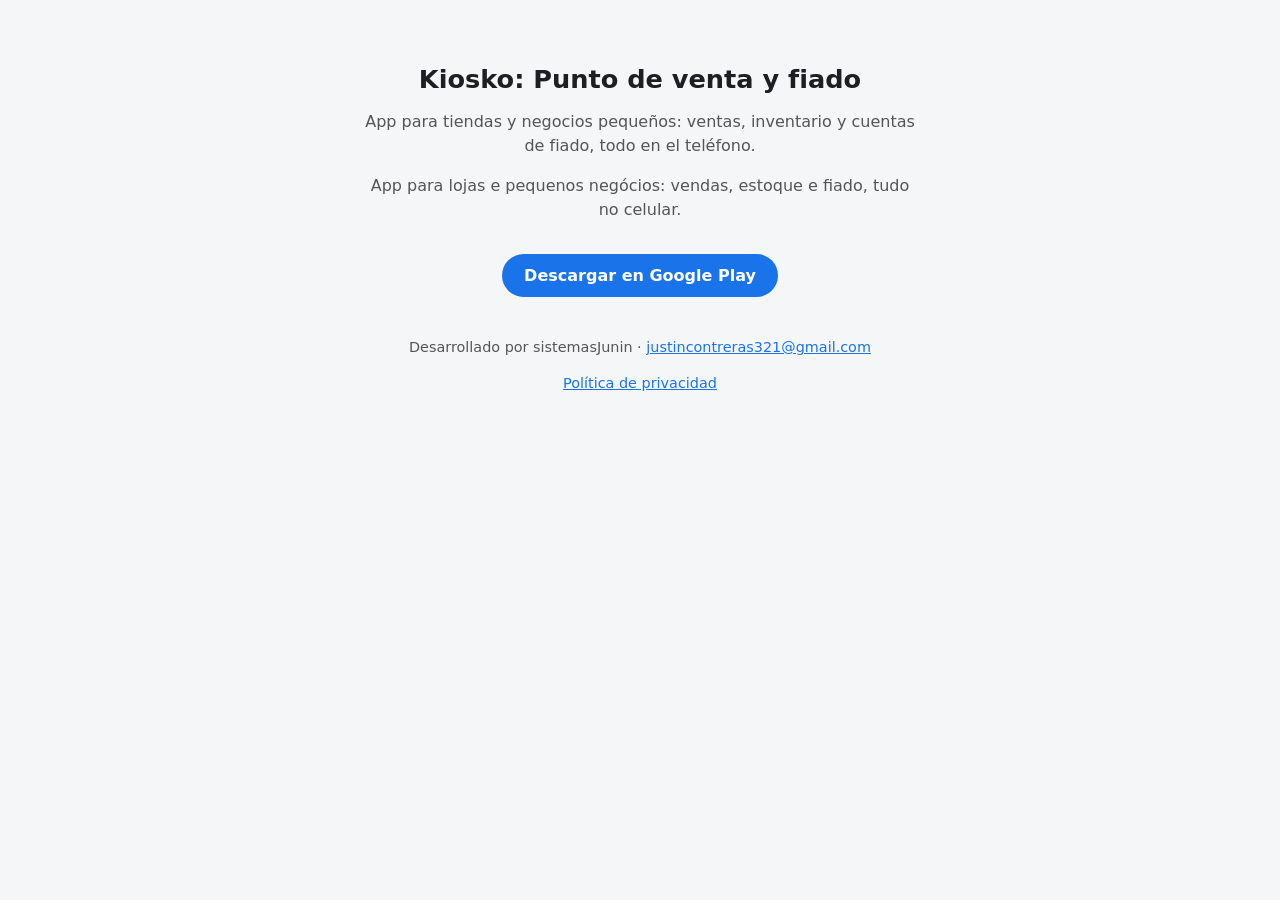
<file: index.html>
<!doctype html>
<html lang="es">
<head>
<meta charset="utf-8">
<meta name="viewport" content="width=device-width, initial-scale=1">
<title>sistemasJunin</title>
<style>
  body{margin:0;font-family:system-ui,-apple-system,"Segoe UI",Roboto,sans-serif;background:#f5f6f8;color:#1c1f24}
  main{max-width:560px;margin:0 auto;padding:48px 16px;text-align:center}
  img{width:96px;height:96px;border-radius:22px}
  h1{font-size:1.6rem;margin:16px 0 4px}
  p{color:#555;line-height:1.5}
  a.btn{display:inline-block;margin-top:16px;padding:12px 22px;background:#1a73e8;color:#fff;border-radius:999px;text-decoration:none;font-weight:600}
  footer{margin-top:40px;font-size:.9rem}
  footer a{color:#1a73e8}
</style>
</head>
<body>
<main>
  <h1>Kiosko: Punto de venta y fiado</h1>
  <p>App para tiendas y negocios pequeños: ventas, inventario y cuentas de fiado, todo en el teléfono.</p>
  <p lang="pt-BR">App para lojas e pequenos negócios: vendas, estoque e fiado, tudo no celular.</p>
  <a class="btn" href="https://play.google.com/store/apps/details?id=com.kioskoapp.pos">Descargar en Google Play</a>
  <footer>
    <p>Desarrollado por sistemasJunin · <a href="mailto:justincontreras321@gmail.com">justincontreras321@gmail.com</a></p>
    <p><a href="https://sites.google.com/view/kiosko-privacidad">Política de privacidad</a></p>
  </footer>
</main>
</body>
</html>
</file>
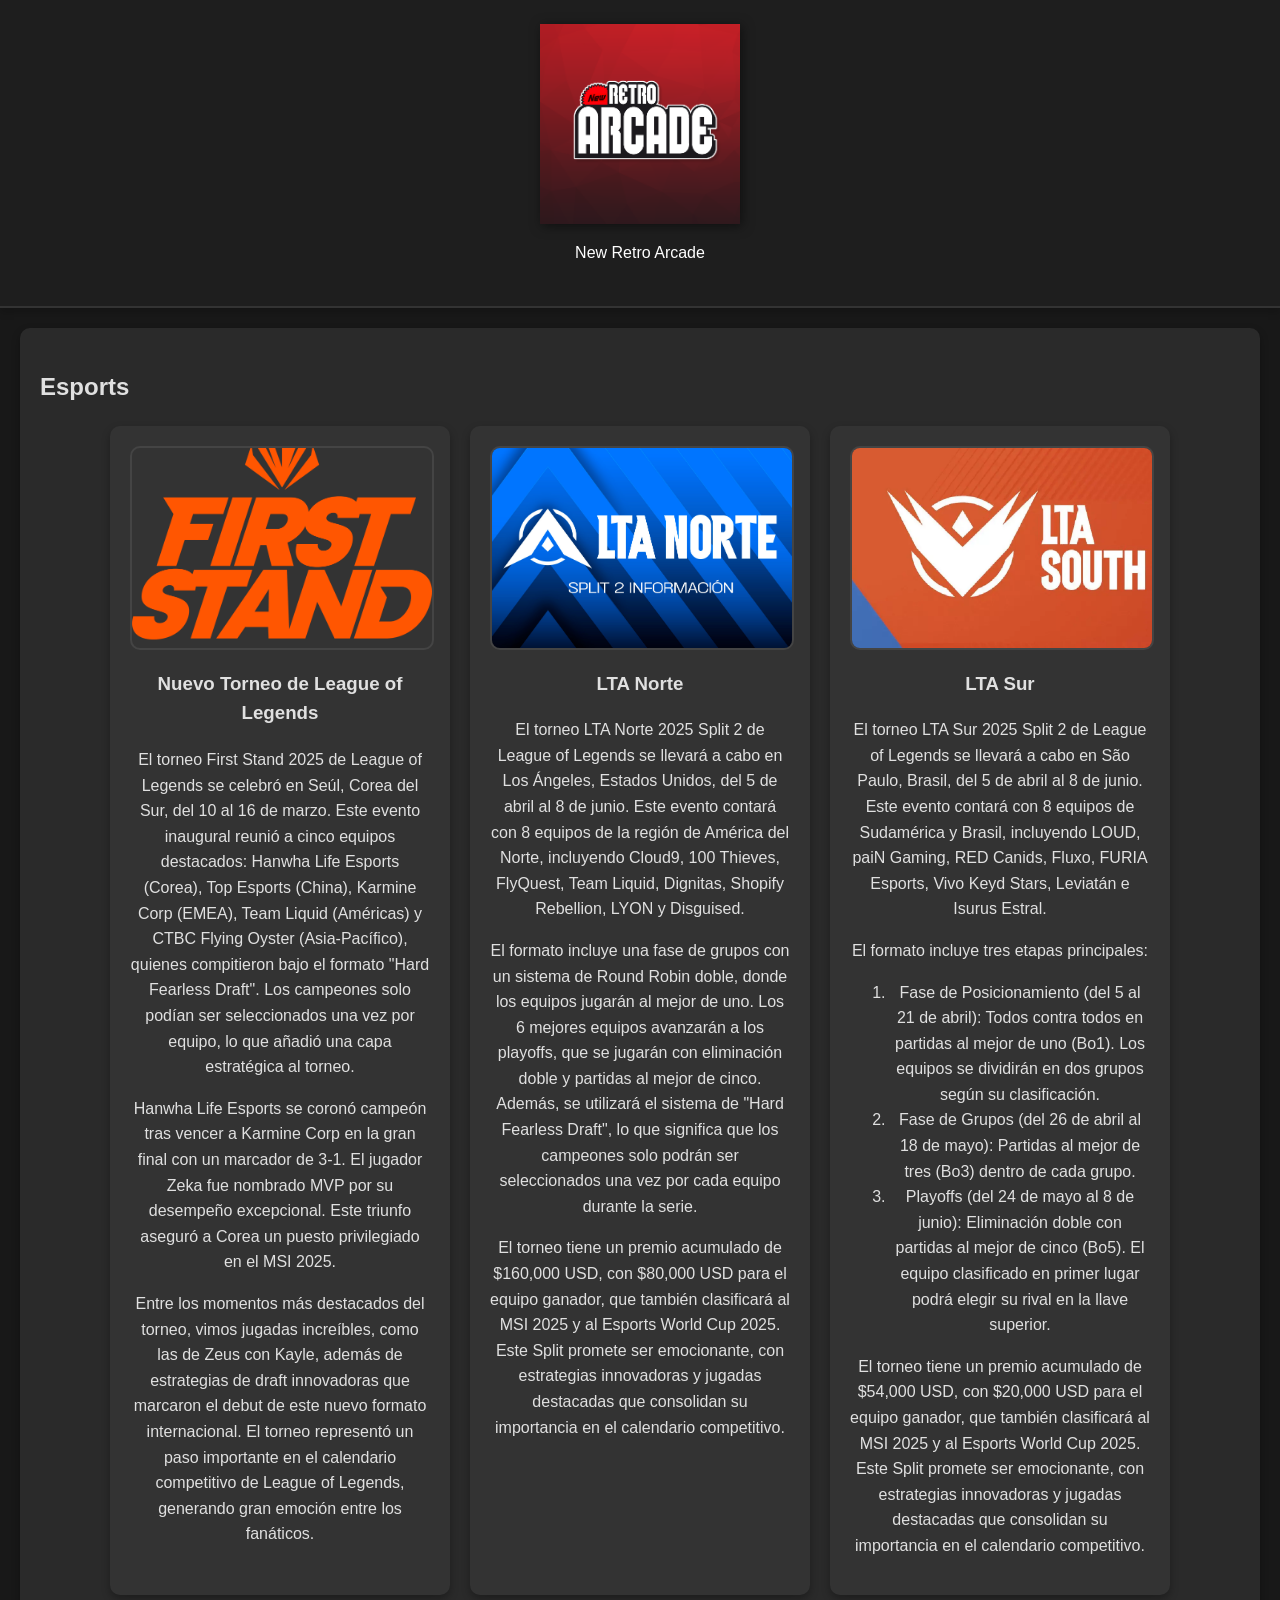
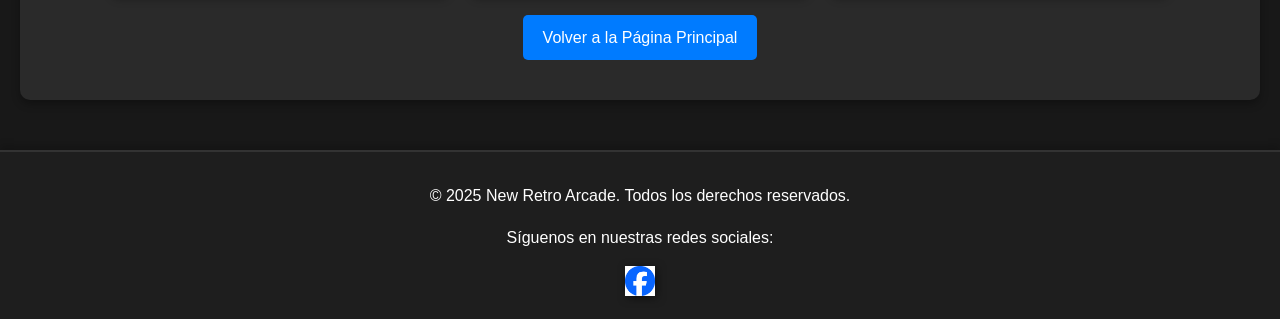
<file: diseño muckup/Esports.html>
<!DOCTYPE html>
<html lang="es">
<head>
    <meta charset="UTF-8">
    <meta name="viewport" content="width=device-width, initial-scale=1.0">
    <title>Esports - New Retro Arcade</title>
    <link rel="stylesheet" href="style/Esports.css">
    <link rel="icon" href="img/NEW RETRO LOGO.png" type="image/x-icon">
</head>
<body>
    <header>
        <h1>
            <img src="img/NEW RETRO LOGO.png" alt="Esports">
        </h1>
        <p>New Retro Arcade</p>
    </header>

    <main>
        <section>
            <h2>Esports</h2>
            <div class="content">
                <div class="content-block">
                    <a href="https://lolesports.com/es-MX/tournament/113470740394381750/stage/113470740395299255" target="_blank">
                        <img src="img/imagenes esports/First_Stand_logo.webp" alt="League of Legends Esports" style="cursor: pointer;">
                    </a>
                    <h3>Nuevo Torneo de League of Legends</h3>
                    <p>El torneo First Stand 2025 de League of Legends se celebró en Seúl, Corea del Sur, del 10 al 16 de marzo. Este evento inaugural reunió a cinco equipos destacados: Hanwha Life Esports (Corea), Top Esports (China), Karmine Corp (EMEA), Team Liquid (Américas) y CTBC Flying Oyster (Asia-Pacífico), quienes compitieron bajo el formato "Hard Fearless Draft". Los campeones solo podían ser seleccionados una vez por equipo, lo que añadió una capa estratégica al torneo.</p>
                    <p>Hanwha Life Esports se coronó campeón tras vencer a Karmine Corp en la gran final con un marcador de 3-1. El jugador Zeka fue nombrado MVP por su desempeño excepcional. Este triunfo aseguró a Corea un puesto privilegiado en el MSI 2025.</p>
                    <p>Entre los momentos más destacados del torneo, vimos jugadas increíbles, como las de Zeus con Kayle, además de estrategias de draft innovadoras que marcaron el debut de este nuevo formato internacional. El torneo representó un paso importante en el calendario competitivo de League of Legends, generando gran emoción entre los fanáticos.</p>
                </div>

                <div class="content-block">
                    <a href="https://lolesports.com/es-MX/leagues/lta_n" target="_blank">
                        <img src="img/imagenes esports/LTAN_NORTE.jpg" alt="LTA Norte" style="cursor: pointer;">
                    </a>
                    <h3>LTA Norte</h3>
                    <p>El torneo LTA Norte 2025 Split 2 de League of Legends se llevará a cabo en Los Ángeles, Estados Unidos, del 5 de abril al 8 de junio. Este evento contará con 8 equipos de la región de América del Norte, incluyendo Cloud9, 100 Thieves, FlyQuest, Team Liquid, Dignitas, Shopify Rebellion, LYON y Disguised.</p>
                    <p>El formato incluye una fase de grupos con un sistema de Round Robin doble, donde los equipos jugarán al mejor de uno. Los 6 mejores equipos avanzarán a los playoffs, que se jugarán con eliminación doble y partidas al mejor de cinco. Además, se utilizará el sistema de "Hard Fearless Draft", lo que significa que los campeones solo podrán ser seleccionados una vez por cada equipo durante la serie.</p>
                    <p>El torneo tiene un premio acumulado de $160,000 USD, con $80,000 USD para el equipo ganador, que también clasificará al MSI 2025 y al Esports World Cup 2025. Este Split promete ser emocionante, con estrategias innovadoras y jugadas destacadas que consolidan su importancia en el calendario competitivo.</p>
                </div>

                <div class="content-block">
                    <a href="https://lolesports.com/es-MX/leagues/lta_s" target="_blank">
                        <img src="img/imagenes esports/LTA-South.webp" alt="LTA Sur" style="cursor: pointer;">
                    </a>
                    <h3>LTA Sur</h3>
                    <p>El torneo LTA Sur 2025 Split 2 de League of Legends se llevará a cabo en São Paulo, Brasil, del 5 de abril al 8 de junio. Este evento contará con 8 equipos de Sudamérica y Brasil, incluyendo LOUD, paiN Gaming, RED Canids, Fluxo, FURIA Esports, Vivo Keyd Stars, Leviatán e Isurus Estral.</p>
                    <p>El formato incluye tres etapas principales:</p>
                    <ol>
                        <li>Fase de Posicionamiento (del 5 al 21 de abril): Todos contra todos en partidas al mejor de uno (Bo1). Los equipos se dividirán en dos grupos según su clasificación.</li>
                        <li>Fase de Grupos (del 26 de abril al 18 de mayo): Partidas al mejor de tres (Bo3) dentro de cada grupo.</li>
                        <li>Playoffs (del 24 de mayo al 8 de junio): Eliminación doble con partidas al mejor de cinco (Bo5). El equipo clasificado en primer lugar podrá elegir su rival en la llave superior.</li>
                    </ol>
                    <p>El torneo tiene un premio acumulado de $54,000 USD, con $20,000 USD para el equipo ganador, que también clasificará al MSI 2025 y al Esports World Cup 2025. Este Split promete ser emocionante, con estrategias innovadoras y jugadas destacadas que consolidan su importancia en el calendario competitivo.</p>
                </div>
            </div>

            <div class="return-button">
                <a href="pagina_principal.html">Volver a la Página Principal</a>
            </div>
        </section>
    </main>

    <footer>
        <p>&copy; 2025 New Retro Arcade. Todos los derechos reservados.</p>
        <p>Síguenos en nuestras redes sociales:</p>
        <div class="social-icons">
            <a href="https://www.facebook.com/NewRetroArcadeRubio/">
                <img src="img/face.png" alt="Facebook">
            </a>
        </div>
    </footer>
</body>
</html>
</file>
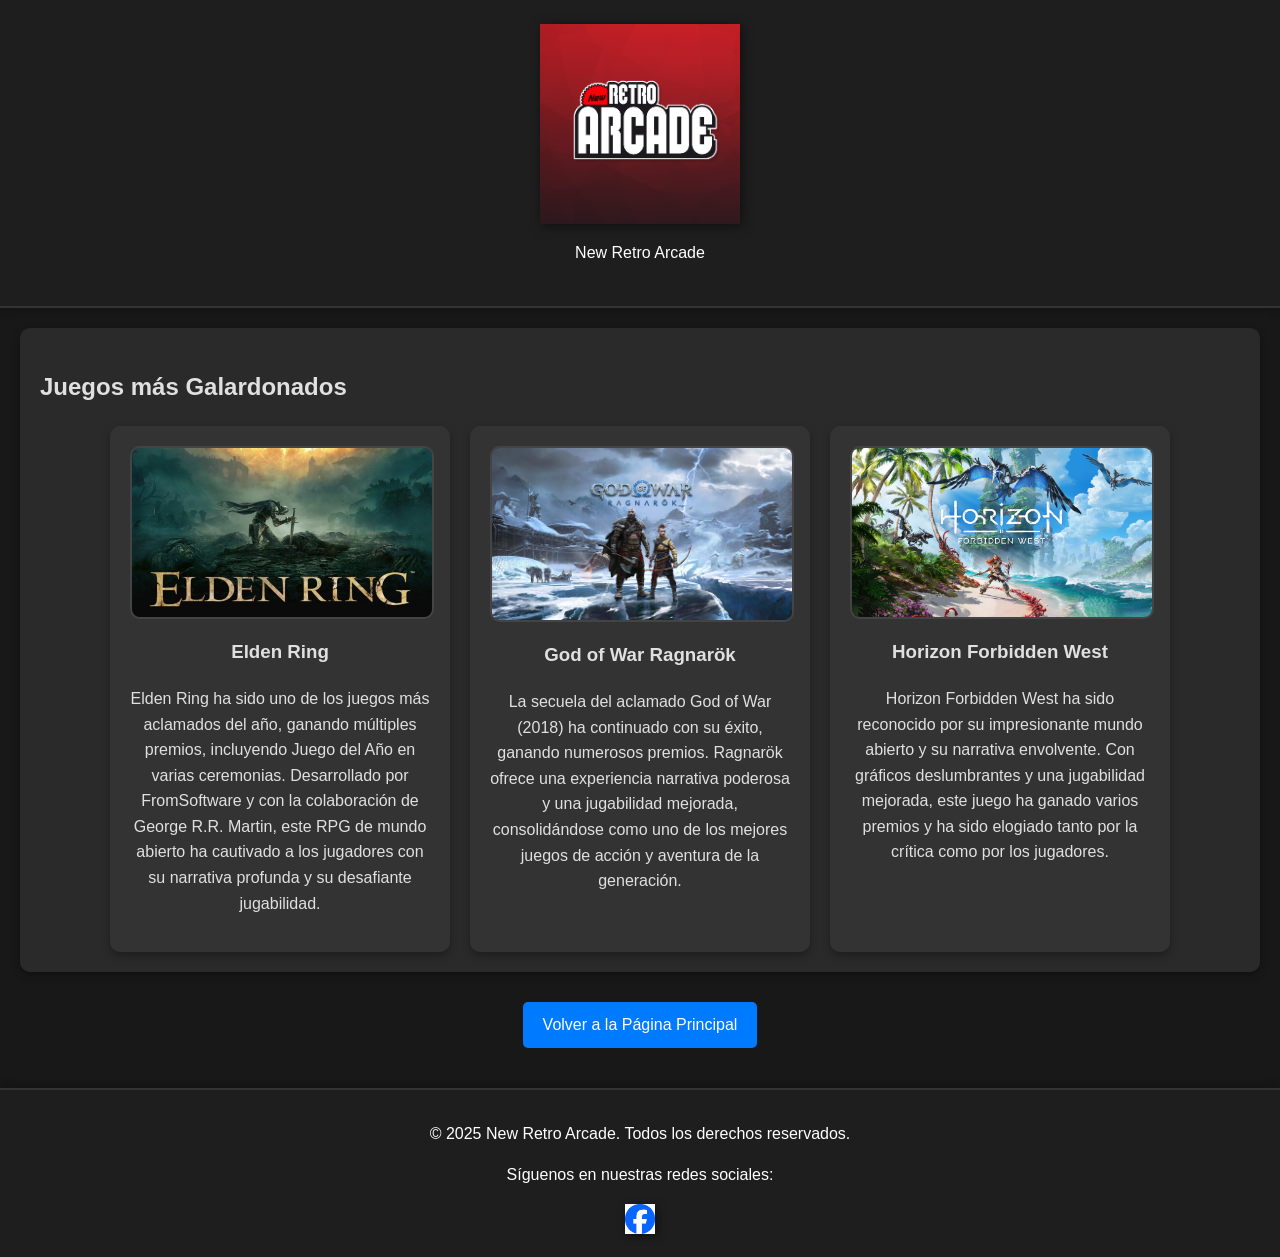
<file: diseño muckup/juegos.html>
<!DOCTYPE html>
<html lang="es">
<head>
    <meta charset="UTF-8">
    <meta name="viewport" content="width=device-width, initial-scale=1.0">
    <title>Juegos más Galardonados - New Retro Arcade</title>
    <link rel="stylesheet" href="style/Juegos.css">
    <link rel="icon" href="img/NEW RETRO LOGO.png" type="image/x-icon">
</head>
<body>
    <header>
        <h1><img src="img/NEW RETRO LOGO.png" alt="Esports"></h1>
        <p>New Retro Arcade</p>
        </div>
    </header>

    <main>
        <section>
            <h2>Juegos más Galardonados</h2>

            <div class="content">
                <div class="content-block">
                    <img src="img/Se-rumorea-que-Elden-Ring-realizara-proximamente-una-nueva-prueba.jpg" alt="Elden Ring">
                    <h3>Elden Ring</h3>
                    <p>Elden Ring ha sido uno de los juegos más aclamados del año, ganando múltiples premios, incluyendo Juego del Año en varias ceremonias. Desarrollado por FromSoftware y con la colaboración de George R.R. Martin, este RPG de mundo abierto ha cautivado a los jugadores con su narrativa profunda y su desafiante jugabilidad.</p>
                </div>

                <div class="content-block">
                    <img src="img/imagenes juegos/GOW.jpg" alt="God of War Ragnarök">
                    <h3>God of War Ragnarök</h3>
                    <p>La secuela del aclamado God of War (2018) ha continuado con su éxito, ganando numerosos premios. Ragnarök ofrece una experiencia narrativa poderosa y una jugabilidad mejorada, consolidándose como uno de los mejores juegos de acción y aventura de la generación.</p>
                </div>

                <div class="content-block">
                    <img src="img/imagenes juegos/horizon.avif" alt="Horizon Forbidden West">
                    <h3>Horizon Forbidden West</h3>
                    <p>Horizon Forbidden West ha sido reconocido por su impresionante mundo abierto y su narrativa envolvente. Con gráficos deslumbrantes y una jugabilidad mejorada, este juego ha ganado varios premios y ha sido elogiado tanto por la crítica como por los jugadores.</p>
                </div>
            </div>
        </section>

        <div class="return-button">
            <a href="pagina_principal.html">Volver a la Página Principal</a>
        </div>
    </main>

    <footer>
        <p>&copy; 2025 New Retro Arcade. Todos los derechos reservados.</p>
        <p>Síguenos en nuestras redes sociales:</p>
        <div class="social-icons">
            <a href="https://www.facebook.com/NewRetroArcadeRubio/"><img src="img/face.png" alt="Facebook"></a>
        </div>
    </footer>
</body>
</html>
</file>
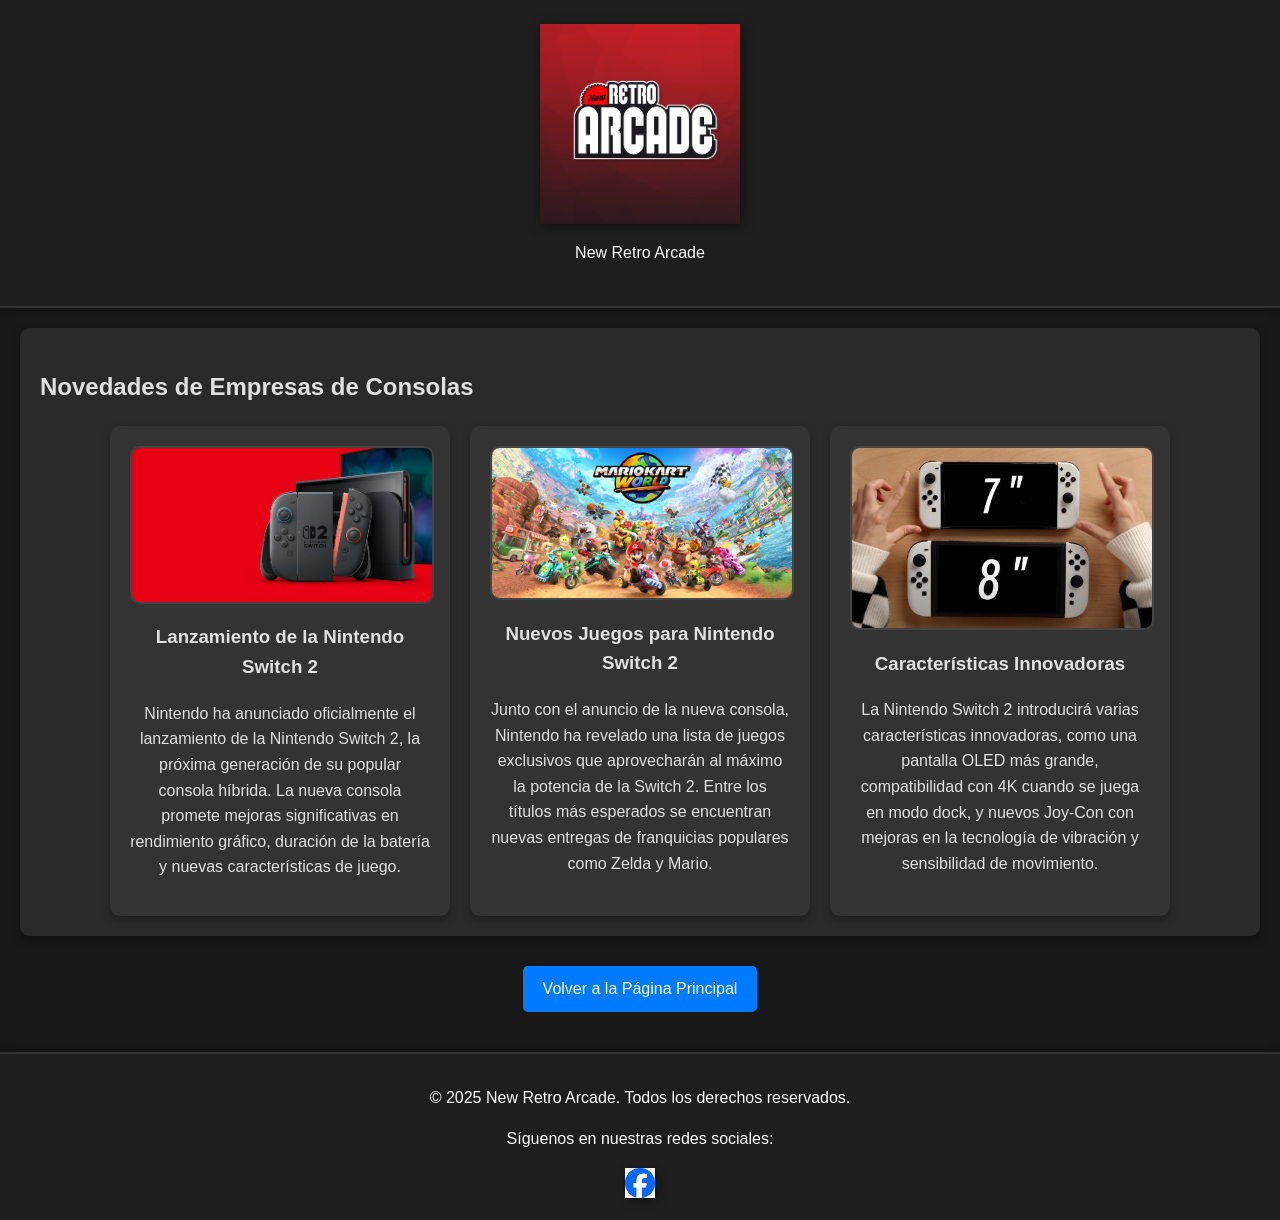
<file: diseño muckup/Novedades_de_consolas.html>
<!DOCTYPE html>
<html lang="es">
<head>
    <meta charset="UTF-8">
    <meta name="viewport" content="width=device-width, initial-scale=1.0">
    <title>Novedades de Consolas - New Retro Arcade</title>
    <link rel="stylesheet" href="style/Novedades.css">
    <link rel="icon" href="img/NEW RETRO LOGO.png" type="image/x-icon">
</head>
<body>
    <header>
        <h1><img src="img/NEW RETRO LOGO.png" alt="Esports"></h1>
        <p>New Retro Arcade</p>
    </header>

    <main>
        <section>
            <h2>Novedades de Empresas de Consolas</h2>

            <div class="content">
                <div class="content-block">
                    <img src="img/imagenes_novedades de consolas/switch2.webp" alt="Nintendo Switch 2">
                    <h3>Lanzamiento de la Nintendo Switch 2</h3>
                    <p>Nintendo ha anunciado oficialmente el lanzamiento de la Nintendo Switch 2, la próxima generación de su popular consola híbrida. La nueva consola promete mejoras significativas en rendimiento gráfico, duración de la batería y nuevas características de juego.</p>
                </div>

                <div class="content-block">
                    <img src="img/imagenes_novedades de consolas/mariokart_world.jpg" alt="Juegos de Nintendo Switch 2">
                    <h3>Nuevos Juegos para Nintendo Switch 2</h3>
                    <p>Junto con el anuncio de la nueva consola, Nintendo ha revelado una lista de juegos exclusivos que aprovecharán al máximo la potencia de la Switch 2. Entre los títulos más esperados se encuentran nuevas entregas de franquicias populares como Zelda y Mario.</p>
                </div>

                <div class="content-block">
                    <img src="img/imagenes_novedades de consolas/nintendo-switch-2-maqueta-2-1000x600.jpg" alt="Características de Nintendo Switch 2">
                    <h3>Características Innovadoras</h3>
                    <p>La Nintendo Switch 2 introducirá varias características innovadoras, como una pantalla OLED más grande, compatibilidad con 4K cuando se juega en modo dock, y nuevos Joy-Con con mejoras en la tecnología de vibración y sensibilidad de movimiento.</p>
                </div>
            </div>
        </section>

        <div class="return-button">
            <a href="pagina_principal.html">Volver a la Página Principal</a>
        </div>
    </main>

    <footer>
        <p>&copy; 2025 New Retro Arcade. Todos los derechos reservados.</p>
        <p>Síguenos en nuestras redes sociales:</p>
        <div class="social-icons">
            <a href="https://www.facebook.com/NewRetroArcadeRubio/"><img src="img/face.png" alt="Facebook"></a>
        </div>
    </footer>
</body>
</html>
</file>
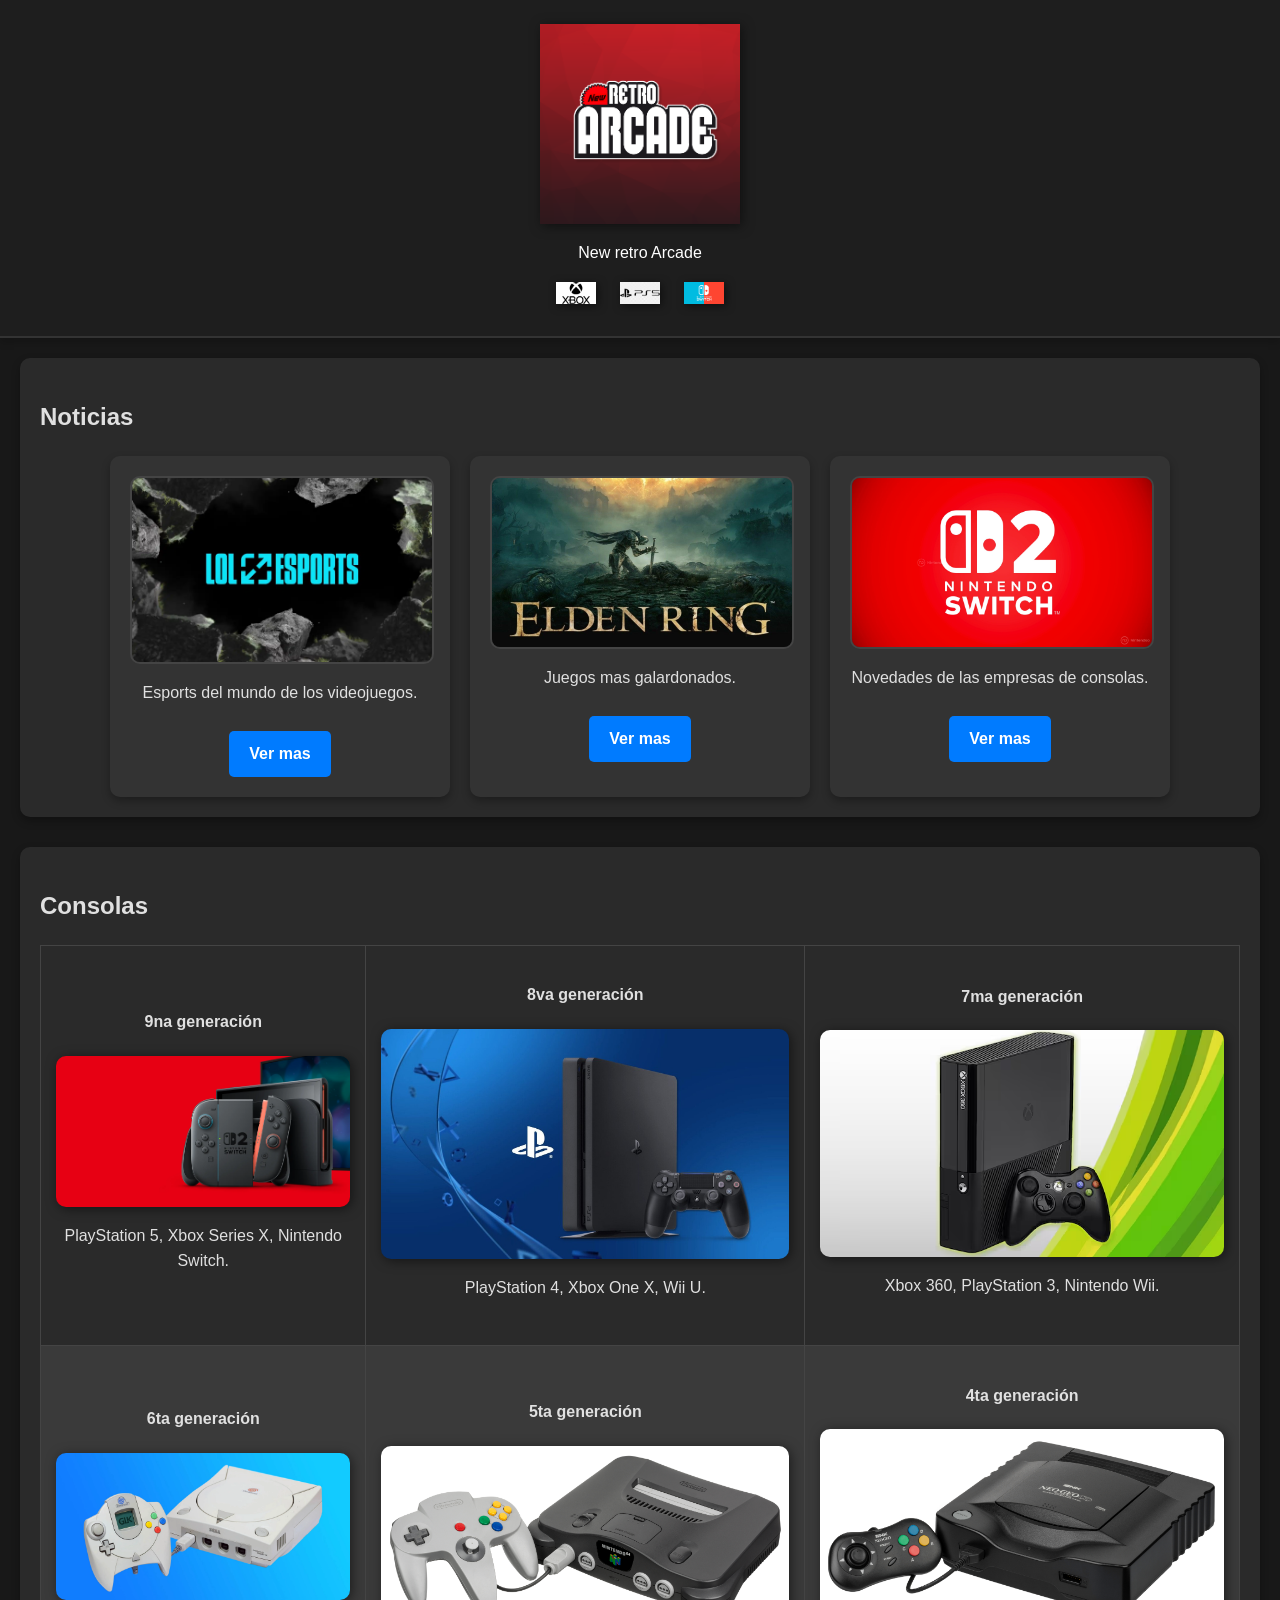
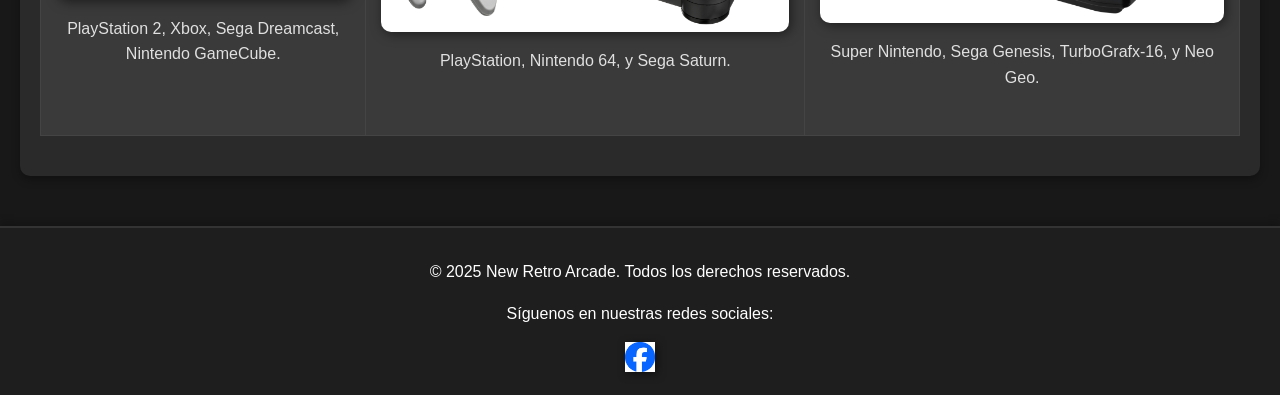
<file: diseño muckup/pagina_principal.html>
<!DOCTYPE html>
<html lang="es">
<head>
    <meta charset="UTF-8">
    <meta name="viewport" content="width=device-width, initial-scale=1.0">
    <title>New Retro Arcade</title>
    <link rel="stylesheet" href="style/pagina_principal.css">
    <link rel="icon" href="img/NEW RETRO LOGO.png" type="image/x-icon">
</head>
<body>
    <header>
        <h1><img src="img/NEW RETRO LOGO.png" alt="Esports"></h1>
        <p>New retro Arcade</p>
        <div class="icons">
            <img src="img/Xbox-Logo.jpg" alt="Xbox">
            <img src="img/ps5 logistico.png" alt="PlayStation">
            <img src="img/nintendo.jpg" alt="Nintendo Switch">
        </div>
    </header>

    <main>
        <section>
            <h2>Noticias</h2>

            <div class="content">
                <div class="content-block">
                    <img src="img/LoL-Esports.webp" alt="Esports">
                    <p>Esports del mundo de los videojuegos.</p>
                    <a href="Esports.html">Ver mas</a>
                </div>
                <div class="content-block">
                    <img src="img/Se-rumorea-que-Elden-Ring-realizara-proximamente-una-nueva-prueba.jpg" alt="Elden Ring">
                    <p>Juegos mas galardonados.</p>
                    <a href="juegos.html">Ver mas</a>
                </div>
                <div class="content-block">
                    <img src="img/Presentacion-Nintendo-Switch-2.webp" alt="Nintendo Switch">
                    <p>Novedades de las empresas de consolas.</p>
                    <a href="Novedades_de_consolas.html">Ver mas</a>
                </div>
            </div>
        </section>

        <section>
            <h2>Consolas</h2>

            <table class="consoles-table">
                <tr>
                    <td>
                        <div class="generation">
                            <h4>9na generación</h4>
                            <a href="https://es.wikipedia.org/wiki/Videoconsolas_de_novena_generaci%C3%B3n" target="_blank">
                                <img src="img/imagenes consolas/l-kv-pic.webp" alt="PlayStation 5, Xbox Series X, Nintendo Switch">
                            </a>
                            <p>PlayStation 5, Xbox Series X, Nintendo Switch.</p>
                        </div>
                    </td>
                    <td>
                        <div class="generation">
                            <h4>8va generación</h4>
                            <a href="https://es.wikipedia.org/wiki/Videoconsolas_de_octava_generaci%C3%B3n" target="_blank">
                                <img src="img/imagenes consolas/ps4.jpeg" alt="PlayStation 4, Xbox One X, Wii U">
                            </a>
                            <p>PlayStation 4, Xbox One X, Wii U.</p>
                        </div>
                    </td>
                    <td>
                        <div class="generation">
                            <h4>7ma generación</h4>
                            <a href="https://es.wikipedia.org/wiki/Videoconsolas_de_s%C3%A9ptima_generaci%C3%B3n" target="_blank">
                                <img src="img/imagenes consolas/xbox360.avif" alt="Xbox 360, PlayStation 3, Nintendo Wii">
                            </a>
                            <p>Xbox 360, PlayStation 3, Nintendo Wii.</p>
                        </div>
                    </td>
                </tr>
                <tr>
                    <td>
                        <div class="generation">
                            <h4>6ta generación</h4>
                            <a href="https://es.wikipedia.org/wiki/Videoconsolas_de_sexta_generaci%C3%B3n" target="_blank">
                                <img src="img/imagenes consolas/sega.webp" alt="PlayStation 2, Xbox, Sega Dreamcast, Nintendo GameCube">
                            </a>
                            <p>PlayStation 2, Xbox, Sega Dreamcast, Nintendo GameCube.</p>
                        </div>
                    </td>
                    <td>
                        <div class="generation">
                            <h4>5ta generación</h4>
                            <a href="https://es.wikipedia.org/wiki/Videoconsolas_de_quinta_generaci%C3%B3n" target="_blank">
                                <img src="img/imagenes consolas/n64.jpg" alt="PlayStation, Nintendo 64, Sega Saturn">
                            </a>
                            <p>PlayStation, Nintendo 64, y Sega Saturn.</p>
                        </div>
                    </td>
                    <td>
                        <div class="generation">
                            <h4>4ta generación</h4>
                            <a href="https://es.wikipedia.org/wiki/Videoconsolas_de_cuarta_generaci%C3%B3n" target="_blank">
                                <img src="img/imagenes consolas/neogeo.jpg" alt="Super Nintendo, Sega Genesis, TurboGrafx-16, Neo Geo">
                            </a>
                            <p>Super Nintendo, Sega Genesis, TurboGrafx-16, y Neo Geo.</p>
                        </div>
                    </td>
                </tr>
            </table>
        </section>
    </main>

    <footer>
        <p>&copy; 2025 New Retro Arcade. Todos los derechos reservados.</p>
        <p>Síguenos en nuestras redes sociales:</p>
        <div class="social-icons">
            <a href="https://www.facebook.com/NewRetroArcadeRubio/"><img src="img/face.png" alt="Facebook"></a>
        </div>
    </footer>
</body>
</html>
</file>
<file: diseño muckup/style/Esports.css>
body {
    font-family: 'Arial', sans-serif;
    margin: 0;
    padding: 0;
    background-color: #121212;
    color: #e0e0e0;
    line-height: 1.6;
    display: flex;
    flex-direction: column;
    min-height: 100vh;
}

header {
    background-color: #1e1e1e;
    color: #fff;
    text-align: center;
    padding: 1.5em 0;
    border-bottom: 2px solid #333;
    box-shadow: 0 4px 8px rgba(0, 0, 0, 0.2);
    top: 0;
    z-index: 1000;
}

header h1 {
    margin: 0;
    display: flex;
    justify-content: center;
    align-items: center;
}

header h1 img {
    max-width: 100%;
    height: auto;
    width: 200px;
    transition: transform 0.3s;
    filter: drop-shadow(2px 2px 6px rgba(0, 0, 0, 0.5));
}

header h1 img:hover {
    transform: scale(1.05);
}

.icons img {
    width: 40px;
    height: auto;
    margin: 0 10px;
    transition: transform 0.3s;
    filter: drop-shadow(2px 2px 4px rgba(0, 0, 0, 0.5));
}

.icons img:hover {
    transform: scale(1.1);
}

main {
    padding: 20px;
    background-color: #181818;
    flex: 1;
}

section {
    margin-bottom: 30px;
    background-color: #2a2a2a;
    padding: 20px;
    border-radius: 10px;
    box-shadow: 0 4px 8px rgba(0, 0, 0, 0.3);
    transition: transform 0.3s, box-shadow 0.3s;
}

section:hover {
    transform: translateY(-5px);
    box-shadow: 0 6px 12px rgba(0, 0, 0, 0.4);
}

.content {
    display: flex;
    gap: 20px;
    flex-wrap: wrap;
    justify-content: center;
}

.content-block {
    flex: 1;
    min-width: 250px;
    max-width: 300px;
    text-align: center;
    background-color: #333;
    padding: 20px;
    border-radius: 10px;
    transition: background-color 0.3s, transform 0.3s, box-shadow 0.3s;
    box-shadow: 0 4px 8px rgba(0, 0, 0, 0.3);
}

.content-block:hover {
    background-color: #444;
    transform: translateY(-5px);
    box-shadow: 0 6px 12px rgba(0, 0, 0, 0.4);
}

.content-block img {
    width: 100%;
    height: auto;
    display: block;
    margin: 0 auto 15px;
    border: 2px solid #444;
    border-radius: 10px;
    transition: border-color 0.3s;
}

.content-block img:hover {
    border-color: #007BFF;
}



.consoles-table {
    width: 100%;
    border-collapse: collapse;
    margin-bottom: 20px;
}

.consoles-table th, .consoles-table td {
    padding: 15px;
    border: 1px solid #444;
    text-align: left;
}

.consoles-table th {
    background-color: #333;
}

.consoles-table tr:nth-child(even) {
    background-color: #3a3a3a;
}

.generation {
    text-align: center;
    margin-bottom: 30px;
}

.generation img {
    width: 100%;
    max-width: 100%;
    height: auto;
    display: block;
    margin: 0 auto 15px;
    border-radius: 10px;
    object-fit: contain;
    transition: transform 0.3s;
    filter: drop-shadow(2px 2px 6px rgba(0, 0, 0, 0.5));
}

.generation img:hover {
    transform: scale(1.05);
}

footer {
    background-color: #1e1e1e;
    color: #fff;
    text-align: center;
    padding: 15px 0;
    border-top: 2px solid #333;
    box-shadow: 0 -4px 8px rgba(0, 0, 0, 0.2);
}

footer .social-icons a {
    margin: 0 10px;
    transition: transform 0.3s;
}

footer .social-icons a img {
    width: 30px;
    height: auto;
    filter: drop-shadow(2px 2px 4px rgba(0, 0, 0, 0.5));
}

footer .social-icons a:hover {
    transform: scale(1.1);
}

@media (max-width: 768px) {
    header {
        padding: 1em 0;
    }

    .content {
        flex-direction: column;
        align-items: center;
    }

    .content-block {
        max-width: 100%;
    }
}
.return-button {
    text-align: center;
    margin: 20px auto;
}

.return-button a {
    display: inline-block;
    padding: 10px 20px;
    background-color: #007BFF;
    color: #fff;
    text-decoration: none;
    border-radius: 5px;
    transition: background-color 0.3s;
}

.return-button a:hover {
    background-color: #0056b3;
}
.content-block img {
    width: 100%; /* Asegura que la imagen ocupe todo el ancho del contenedor */
    height: 200px; /* Establece una altura fija para todas las imágenes */
    object-fit: cover; /* Ajusta la imagen para cubrir el área sin distorsionar */
    border: 2px solid #444;
    border-radius: 10px;
    transition: border-color 0.3s;
}

.content-block img:hover {
    border-color: #007BFF;
}
</file>
<file: diseño muckup/style/Juegos.css>
body {
    font-family: 'Arial', sans-serif;
    margin: 0;
    padding: 0;
    background-color: #121212;
    color: #e0e0e0;
    line-height: 1.6;
    display: flex;
    flex-direction: column;
    min-height: 100vh;
}

header {
    background-color: #1e1e1e;
    color: #fff;
    text-align: center;
    padding: 1.5em 0;
    border-bottom: 2px solid #333;
    box-shadow: 0 4px 8px rgba(0, 0, 0, 0.2);
    top: 0;
    z-index: 1000;
}

header h1 {
    margin: 0;
    display: flex;
    justify-content: center;
    align-items: center;
}

header h1 img {
    max-width: 100%;
    height: auto;
    width: 200px;
    transition: transform 0.3s;
    filter: drop-shadow(2px 2px 6px rgba(0, 0, 0, 0.5));
}

header h1 img:hover {
    transform: scale(1.05);
}

.icons img {
    width: 40px;
    height: auto;
    margin: 0 10px;
    transition: transform 0.3s;
    filter: drop-shadow(2px 2px 4px rgba(0, 0, 0, 0.5));
}

.icons img:hover {
    transform: scale(1.1);
}

main {
    padding: 20px;
    background-color: #181818;
    flex: 1;
}

section {
    margin-bottom: 30px;
    background-color: #2a2a2a;
    padding: 20px;
    border-radius: 10px;
    box-shadow: 0 4px 8px rgba(0, 0, 0, 0.3);
    transition: transform 0.3s, box-shadow 0.3s;
}

section:hover {
    transform: translateY(-5px);
    box-shadow: 0 6px 12px rgba(0, 0, 0, 0.4);
}

.content {
    display: flex;
    gap: 20px;
    flex-wrap: wrap;
    justify-content: center;
}

.content-block {
    flex: 1;
    min-width: 250px;
    max-width: 300px;
    text-align: center;
    background-color: #333;
    padding: 20px;
    border-radius: 10px;
    transition: background-color 0.3s, transform 0.3s, box-shadow 0.3s;
    box-shadow: 0 4px 8px rgba(0, 0, 0, 0.3);
}

.content-block:hover {
    background-color: #444;
    transform: translateY(-5px);
    box-shadow: 0 6px 12px rgba(0, 0, 0, 0.4);
}

.content-block img {
    width: 100%;
    height: auto;
    display: block;
    margin: 0 auto 15px;
    border: 2px solid #444;
    border-radius: 10px;
    transition: border-color 0.3s;
}

.content-block img:hover {
    border-color: #007BFF;
}



.consoles-table {
    width: 100%;
    border-collapse: collapse;
    margin-bottom: 20px;
}

.consoles-table th, .consoles-table td {
    padding: 15px;
    border: 1px solid #444;
    text-align: left;
}

.consoles-table th {
    background-color: #333;
}

.consoles-table tr:nth-child(even) {
    background-color: #3a3a3a;
}

.generation {
    text-align: center;
    margin-bottom: 30px;
}

.generation img {
    width: 100%;
    max-width: 100%;
    height: auto;
    display: block;
    margin: 0 auto 15px;
    border-radius: 10px;
    object-fit: contain;
    transition: transform 0.3s;
    filter: drop-shadow(2px 2px 6px rgba(0, 0, 0, 0.5));
}

.generation img:hover {
    transform: scale(1.05);
}

footer {
    background-color: #1e1e1e;
    color: #fff;
    text-align: center;
    padding: 15px 0;
    border-top: 2px solid #333;
    box-shadow: 0 -4px 8px rgba(0, 0, 0, 0.2);
}

footer .social-icons a {
    margin: 0 10px;
    transition: transform 0.3s;
}

footer .social-icons a img {
    width: 30px;
    height: auto;
    filter: drop-shadow(2px 2px 4px rgba(0, 0, 0, 0.5));
}

footer .social-icons a:hover {
    transform: scale(1.1);
}

@media (max-width: 768px) {
    header {
        padding: 1em 0;
    }

    .content {
        flex-direction: column;
        align-items: center;
    }

    .content-block {
        max-width: 100%;
    }
}
.return-button {
    text-align: center;
    margin: 20px auto;
}

.return-button a {
    display: inline-block;
    padding: 10px 20px;
    background-color: #007BFF;
    color: #fff;
    text-decoration: none;
    border-radius: 5px;
    transition: background-color 0.3s;
}

.return-button a:hover {
    background-color: #0056b3;
}
</file>
<file: diseño muckup/style/Novedades.css>
body {
    font-family: 'Arial', sans-serif;
    margin: 0;
    padding: 0;
    background-color: #121212;
    color: #e0e0e0;
    line-height: 1.6;
    display: flex;
    flex-direction: column;
    min-height: 100vh;
}

header {
    background-color: #1e1e1e;
    color: #fff;
    text-align: center;
    padding: 1.5em 0;
    border-bottom: 2px solid #333;
    box-shadow: 0 4px 8px rgba(0, 0, 0, 0.2);
    top: 0;
    z-index: 1000;
}

header h1 {
    margin: 0;
    display: flex;
    justify-content: center;
    align-items: center;
}

header h1 img {
    max-width: 100%;
    height: auto;
    width: 200px;
    transition: transform 0.3s;
    filter: drop-shadow(2px 2px 6px rgba(0, 0, 0, 0.5));
}

header h1 img:hover {
    transform: scale(1.05);
}

.icons img {
    width: 40px;
    height: auto;
    margin: 0 10px;
    transition: transform 0.3s;
    filter: drop-shadow(2px 2px 4px rgba(0, 0, 0, 0.5));
}

.icons img:hover {
    transform: scale(1.1);
}

main {
    padding: 20px;
    background-color: #181818;
    flex: 1;
}

section {
    margin-bottom: 30px;
    background-color: #2a2a2a;
    padding: 20px;
    border-radius: 10px;
    box-shadow: 0 4px 8px rgba(0, 0, 0, 0.3);
    transition: transform 0.3s, box-shadow 0.3s;
}

section:hover {
    transform: translateY(-5px);
    box-shadow: 0 6px 12px rgba(0, 0, 0, 0.4);
}

.content {
    display: flex;
    gap: 20px;
    flex-wrap: wrap;
    justify-content: center;
}

.content-block {
    flex: 1;
    min-width: 250px;
    max-width: 300px;
    text-align: center;
    background-color: #333;
    padding: 20px;
    border-radius: 10px;
    transition: background-color 0.3s, transform 0.3s, box-shadow 0.3s;
    box-shadow: 0 4px 8px rgba(0, 0, 0, 0.3);
}

.content-block:hover {
    background-color: #444;
    transform: translateY(-5px);
    box-shadow: 0 6px 12px rgba(0, 0, 0, 0.4);
}

.content-block img {
    width: 100%;
    height: auto;
    display: block;
    margin: 0 auto 15px;
    border: 2px solid #444;
    border-radius: 10px;
    transition: border-color 0.3s;
}

.content-block img:hover {
    border-color: #007BFF;
}



.consoles-table {
    width: 100%;
    border-collapse: collapse;
    margin-bottom: 20px;
}

.consoles-table th, .consoles-table td {
    padding: 15px;
    border: 1px solid #444;
    text-align: left;
}

.consoles-table th {
    background-color: #333;
}

.consoles-table tr:nth-child(even) {
    background-color: #3a3a3a;
}

.generation {
    text-align: center;
    margin-bottom: 30px;
}

.generation img {
    width: 100%;
    max-width: 100%;
    height: auto;
    display: block;
    margin: 0 auto 15px;
    border-radius: 10px;
    object-fit: contain;
    transition: transform 0.3s;
    filter: drop-shadow(2px 2px 6px rgba(0, 0, 0, 0.5));
}

.generation img:hover {
    transform: scale(1.05);
}

footer {
    background-color: #1e1e1e;
    color: #fff;
    text-align: center;
    padding: 15px 0;
    border-top: 2px solid #333;
    box-shadow: 0 -4px 8px rgba(0, 0, 0, 0.2);
}

footer .social-icons a {
    margin: 0 10px;
    transition: transform 0.3s;
}

footer .social-icons a img {
    width: 30px;
    height: auto;
    filter: drop-shadow(2px 2px 4px rgba(0, 0, 0, 0.5));
}

footer .social-icons a:hover {
    transform: scale(1.1);
}

@media (max-width: 768px) {
    header {
        padding: 1em 0;
    }

    .content {
        flex-direction: column;
        align-items: center;
    }

    .content-block {
        max-width: 100%;
    }
}
.return-button {
    text-align: center;
    margin: 20px auto;
}

.return-button a {
    display: inline-block;
    padding: 10px 20px;
    background-color: #007BFF;
    color: #fff;
    text-decoration: none;
    border-radius: 5px;
    transition: background-color 0.3s;
}

.return-button a:hover {
    background-color: #0056b3;
}
</file>
<file: diseño muckup/style/pagina_principal.css>
body {
    font-family: 'Arial', sans-serif;
    margin: 0;
    padding: 0;
    background-color: #121212;
    color: #e0e0e0;
    line-height: 1.6;
    display: flex;
    flex-direction: column;
    min-height: 100vh;
}

header {
    background-color: #1e1e1e;
    color: #fff;
    text-align: center;
    padding: 1.5em 0;
    border-bottom: 2px solid #333;
    box-shadow: 0 4px 8px rgba(0, 0, 0, 0.2);
    top: 0;
    z-index: 1000;
}

header h1 {
    margin: 0;
    display: flex;
    justify-content: center;
    align-items: center;
}

header h1 img {
    max-width: 100%;
    height: auto;
    width: 200px;
    transition: transform 0.3s;
    filter: drop-shadow(2px 2px 6px rgba(0, 0, 0, 0.5));
}

header h1 img:hover {
    transform: scale(1.05);
}

.icons img {
    width: 40px;
    height: auto;
    margin: 0 10px;
    transition: transform 0.3s;
    filter: drop-shadow(2px 2px 4px rgba(0, 0, 0, 0.5));
}

.icons img:hover {
    transform: scale(1.1);
}

main {
    padding: 20px;
    background-color: #181818;
    flex: 1;
}

section {
    margin-bottom: 30px;
    background-color: #2a2a2a;
    padding: 20px;
    border-radius: 10px;
    box-shadow: 0 4px 8px rgba(0, 0, 0, 0.3);
    transition: transform 0.3s, box-shadow 0.3s;
}

section:hover {
    transform: translateY(-5px);
    box-shadow: 0 6px 12px rgba(0, 0, 0, 0.4);
}

.content {
    display: flex;
    gap: 20px;
    flex-wrap: wrap;
    justify-content: center;
}

.content-block {
    flex: 1;
    min-width: 250px;
    max-width: 300px;
    text-align: center;
    background-color: #333;
    padding: 20px;
    border-radius: 10px;
    transition: background-color 0.3s, transform 0.3s, box-shadow 0.3s;
    box-shadow: 0 4px 8px rgba(0, 0, 0, 0.3);
}

.content-block:hover {
    background-color: #444;
    transform: translateY(-5px);
    box-shadow: 0 6px 12px rgba(0, 0, 0, 0.4);
}

.content-block img {
    width: 100%;
    height: auto;
    display: block;
    margin: 0 auto 15px;
    border: 2px solid #444;
    border-radius: 10px;
    transition: border-color 0.3s;
}

.content-block img:hover {
    border-color: #007BFF;
}



.consoles-table {
    width: 100%;
    border-collapse: collapse;
    margin-bottom: 20px;
}

.consoles-table th, .consoles-table td {
    padding: 15px;
    border: 1px solid #444;
    text-align: left;
}

.consoles-table th {
    background-color: #333;
}

.consoles-table tr:nth-child(even) {
    background-color: #3a3a3a;
}

.generation {
    text-align: center;
    margin-bottom: 30px;
}

.generation img {
    width: 100%;
    max-width: 100%;
    height: auto;
    display: block;
    margin: 0 auto 15px;
    border-radius: 10px;
    object-fit: contain;
    transition: transform 0.3s;
    filter: drop-shadow(2px 2px 6px rgba(0, 0, 0, 0.5));
}

.generation img:hover {
    transform: scale(1.05);
}

footer {
    background-color: #1e1e1e;
    color: #fff;
    text-align: center;
    padding: 15px 0;
    border-top: 2px solid #333;
    box-shadow: 0 -4px 8px rgba(0, 0, 0, 0.2);
}

footer .social-icons a {
    margin: 0 10px;
    transition: transform 0.3s;
}

footer .social-icons a img {
    width: 30px;
    height: auto;
    filter: drop-shadow(2px 2px 4px rgba(0, 0, 0, 0.5));
}

footer .social-icons a:hover {
    transform: scale(1.1);
}

@media (max-width: 768px) {
    header {
        padding: 1em 0;
    }

    .content {
        flex-direction: column;
        align-items: center;
    }

    .content-block {
        max-width: 100%;
    }
}
.return-button {
    text-align: center;
    margin: 20px auto;
}

.return-button a {
    display: inline-block;
    padding: 10px 20px;
    background-color: #007BFF;
    color: #fff;
    text-decoration: none;
    border-radius: 5px;
    transition: background-color 0.3s;
}

.return-button a:hover {
    background-color: #0056b3;
}

.content-block a {
    display: inline-block;
    padding: 10px 20px;
    background-color: #007BFF;
    color: #fff;
    text-decoration: none;
    border-radius: 5px;
    transition: background-color 0.3s, transform 0.3s;
    margin-top: 10px;
    font-weight: bold;
    text-align: center;
}

.content-block a:hover {
    background-color: #0056b3;
    transform: scale(1.05);
}
</file>
